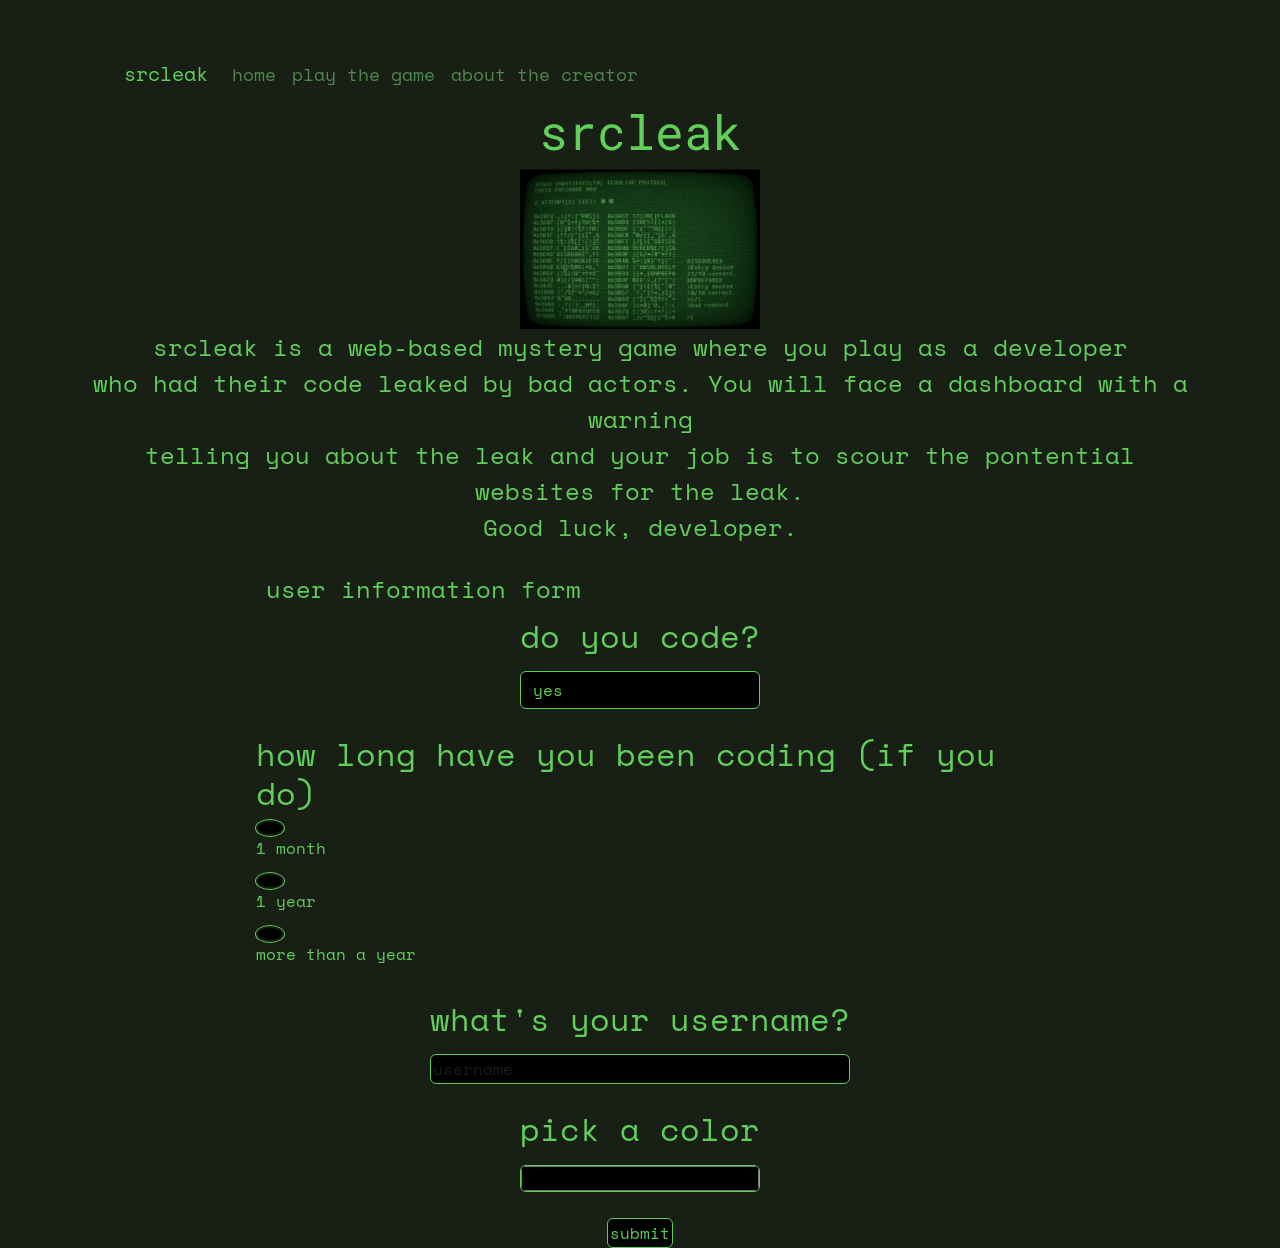
<file: index.html>
<!-- Add your index page here -->
<!DOCTYPE html>
<html lang="en">
<head>
    <meta charset="UTF-8">
    <meta name="viewport" content="width=device-width, initial-scale=1.0">
    <link href="https://cdn.jsdelivr.net/npm/bootstrap@5.3.8/dist/css/bootstrap.min.css" rel="stylesheet" integrity="sha384-sRIl4kxILFvY47J16cr9ZwB07vP4J8+LH7qKQnuqkuIAvNWLzeN8tE5YBujZqJLB" crossorigin="anonymous">
    <link rel="preconnect" href="https://fonts.googleapis.com">
    <link rel="preconnect" href="https://fonts.gstatic.com" crossorigin>
    <link href="https://fonts.googleapis.com/css2?family=Roboto+Mono:ital,wght@0,100..700;1,100..700&family=Space+Mono:ital,wght@0,400;0,700;1,400;1,700&display=swap" rel="stylesheet">
    <link rel="stylesheet" href="style.css">
    <title>home</title >
</head>
<body>
    <div class="container">
        <header>
            <nav class="navbar navbar-expand-lg">
                <div class="container-fluid">
                    <a class="navbar-brand" href="#">srcleak</a>
                    <button class="navbar-toggler" type="button" data-bs-toggle="collapse" data-bs-target="#navbarSupportedContent" aria-controls="navbarSupportedContent" aria-expanded="false" aria-label="Toggle navigation">
                        <span class="navbar-toggler-icon"></span>
                    </button>
                    <div class="collapse navbar-collapse" id="navbarSupportedContent">
                        <ul class="navbar-nav me-auto mb-2 mb-lg-0">
                            <li class="nav-item">
                                <a class="nav-link active" aria-current="page" href="index.html">home</a>
                            </li>
                            <li class="nav-item">
                                <a class="nav-link active" aria-current="page" href="game.html">play the game</a>
                            </li>
                            <li class="nav-item">
                                <a class="nav-link active" aria-current="page" href="about.html">about the creator</a>
                            </li>
                        </ul>
                    </div>
                </div>
            </nav>
        </header>
        <div class="cont">
            <h1 class="title">srcleak</h1>
            <img src="images/imagehacking.png" alt="image of a hacker terminal">
            <p>srcleak is a web-based mystery game where you play as a developer <br>
                who had their code leaked by bad actors. You will face a dashboard with a warning <br>
                telling you about the leak and your job is to scour the pontential websites for the leak. <br>
                Good luck, developer.
            </p>
        </div>
        <div class="form">
            <fieldset>
                <legend>user information form</legend>
                <form action="game.html" class="gameform">
                    <div class="mb-3">
                        <h2><label for="code" class="form-label">do you code?</label></h2>
                        <select name="code" id="code" class="form-control" required>
                            <option value="yes">yes</option>
                            <option value="no">no</option>
                            <option value="soon">planning to</option>
                        </select>
                    </div>
                    <div class="mb-3">
                        <h2 class="form-label">how long have you been coding (if you do)</h2>
                        <div class="selectors">
                            <div class="selector1">
                                <input type="radio" name="howlong" id="month" class="form-control">
                                <label for="month" class="form-label">1 month</label>
                            </div>
                            <div class="selector2">
                                <input type="radio" name="howlong" id="year" class="form-control">
                                <label for="year" class="form-label">1 year</label>
                            </div>
                            <div class="selector3">
                                <input type="radio" name="howlong" id="moreyear" class="form-control">
                                <label for="moreyear" class="form-label">more than a year</label>
                            </div>
                        </div>
                    </div>
                    <div class="mb-3">
                        <h2><label for="username" class="form-label">what's your username?</label></h2>
                        <input type="text" placeholder="username" id="username" name="username" class="form-control">
                    </div>
                    <div class="mb-3">
                        <h2><label for="color" class="form-label">pick a color</label></h2>
                        <input type="color" name="charcolor" id="charcolor" class="form-control">
                    </div>
                    
                    <button type="submit" class="btn btn-primary submit">submit</button>
                </form>
            </fieldset>
        </div>
    </div>
    <script src="https://cdn.jsdelivr.net/npm/bootstrap@5.3.8/dist/js/bootstrap.bundle.min.js" integrity="sha384-FKyoEForCGlyvwx9Hj09JcYn3nv7wiPVlz7YYwJrWVcXK/BmnVDxM+D2scQbITxI" crossorigin="anonymous"></script>
</body>
</html>
</file>
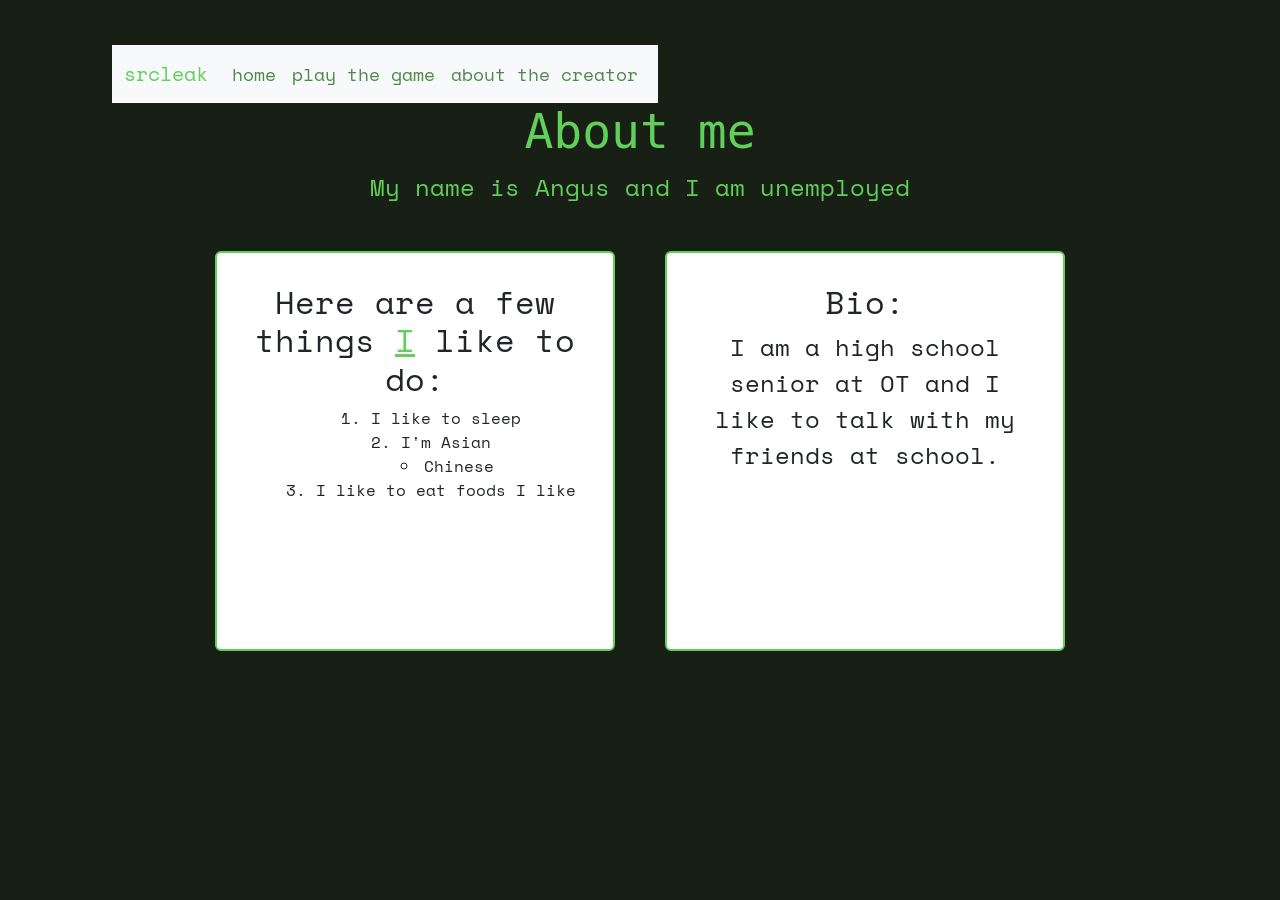
<file: about.html>
<!-- add your about me page here -->
<!DOCTYPE html>
<html lang="en">
<head>
    <meta charset="UTF-8">
    <meta name="viewport" content="width=device-width, initial-scale=1.0">
    <link href="https://cdn.jsdelivr.net/npm/bootstrap@5.3.8/dist/css/bootstrap.min.css" rel="stylesheet" integrity="sha384-sRIl4kxILFvY47J16cr9ZwB07vP4J8+LH7qKQnuqkuIAvNWLzeN8tE5YBujZqJLB" crossorigin="anonymous">
    <link rel="preconnect" href="https://fonts.googleapis.com">
    <link rel="preconnect" href="https://fonts.gstatic.com" crossorigin>
    <link href="https://fonts.googleapis.com/css2?family=Space+Mono:ital,wght@0,400;0,700;1,400;1,700&display=swap" rel="stylesheet">
    <link rel="stylesheet" href="style.css">
    <title>about</title>
</head>
<body>
    <div class="container">
        <header>
            <nav class="navbar navbar-expand-lg bg-body-tertiary">
                <div class="container-fluid">
                    <a class="navbar-brand" href="#">srcleak</a>
                    <button class="navbar-toggler" type="button" data-bs-toggle="collapse" data-bs-target="#navbarSupportedContent" aria-controls="navbarSupportedContent" aria-expanded="false" aria-label="Toggle navigation">
                        <span class="navbar-toggler-icon"></span>
                    </button>
                    <div class="collapse navbar-collapse" id="navbarSupportedContent">
                        <ul class="navbar-nav me-auto mb-2 mb-lg-0">
                            <li class="nav-item">
                                <a class="nav-link active" aria-current="page" href="index.html">home</a>
                            </li>
                            <li class="nav-item">
                                <a class="nav-link active" aria-current="page" href="game.html">play the game</a>
                            </li>
                            <li class="nav-item">
                                <a class="nav-link active" aria-current="page" href="about.html">about the creator</a>
                            </li>
                        </ul>
                    </div>
                </div>
            </nav>
        </header>

        <div class="cont">
            <h1 class="title">About me</h1>
            <p>My name is Angus and I am unemployed</p>
            <div class="cards">
                <div class="card">
                    <h2>Here are a few things <a href="https://angus-reposforschool.github.io/webring/">I</a> like to do:</h2>
                    <ol>
                        <li>I like to sleep</li>
                        <li>I'm Asian</li>
                        <ul>
                            <li>Chinese</li>
                        </ul>
                        <li>I like to eat foods I like</li>
                    </ol>
                </div>
                <div class="card">
                    <h2>Bio:</h2>
                    <p>I am a high school senior at OT and I like to talk with my friends at school.</p>
                </div>
            </div>
        </div>
    </div>
    <script src="https://cdn.jsdelivr.net/npm/bootstrap@5.3.8/dist/js/bootstrap.bundle.min.js" integrity="sha384-FKyoEForCGlyvwx9Hj09JcYn3nv7wiPVlz7YYwJrWVcXK/BmnVDxM+D2scQbITxI" crossorigin="anonymous"></script>
</body>
</html>
</file>
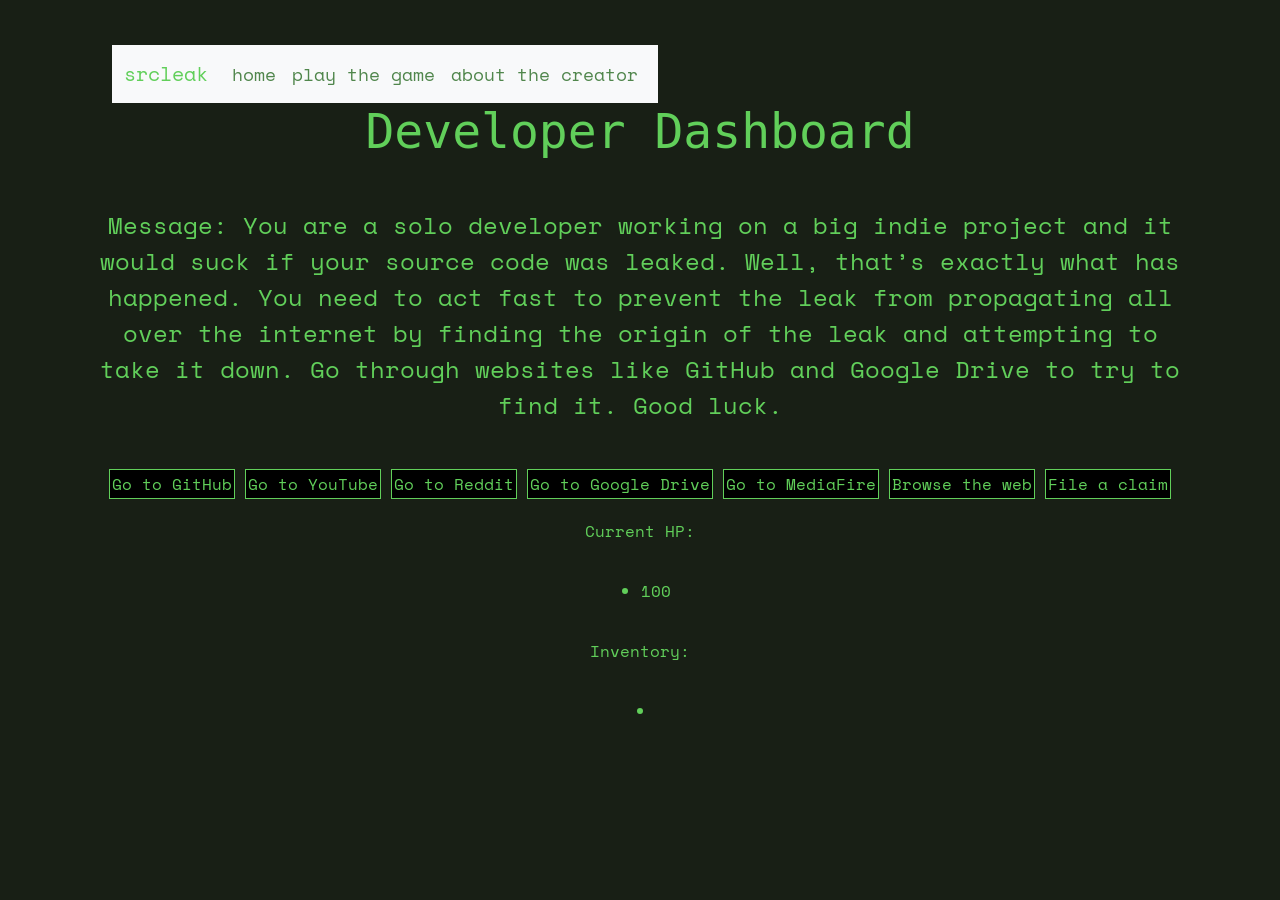
<file: game.html>
<!DOCTYPE html>
<html lang="en">
<head>
    <meta charset="UTF-8">
    <meta name="viewport" content="width=device-width, initial-scale=1.0">
    <link href="https://cdn.jsdelivr.net/npm/bootstrap@5.3.8/dist/css/bootstrap.min.css" rel="stylesheet" integrity="sha384-sRIl4kxILFvY47J16cr9ZwB07vP4J8+LH7qKQnuqkuIAvNWLzeN8tE5YBujZqJLB" crossorigin="anonymous">
    <link rel="preconnect" href="https://fonts.googleapis.com">
    <link rel="preconnect" href="https://fonts.gstatic.com" crossorigin>
    <link href="https://fonts.googleapis.com/css2?family=Space+Mono:ital,wght@0,400;0,700;1,400;1,700&display=swap" rel="stylesheet">
    <link rel="stylesheet" href="style.css">
    <title>game</title>
    <script src="script.js" defer></script>

</head>
<body>
    <div class="container">
        <header>
            <nav class="navbar navbar-expand-lg bg-body-tertiary">
                <div class="container-fluid">
                    <a class="navbar-brand" href="#">srcleak</a>
                    <button class="navbar-toggler" type="button" data-bs-toggle="collapse" data-bs-target="#navbarSupportedContent" aria-controls="navbarSupportedContent" aria-expanded="false" aria-label="Toggle navigation">
                        <span class="navbar-toggler-icon"></span>
                    </button>
                    <div class="collapse navbar-collapse" id="navbarSupportedContent">
                        <ul class="navbar-nav me-auto mb-2 mb-lg-0">
                            <li class="nav-item">
                                <a class="nav-link active" aria-current="page" href="index.html">home</a>
                            </li>
                            <li class="nav-item">
                                <a class="nav-link active" aria-current="page" href="game.html">play the game</a>
                            </li>
                            <li class="nav-item">
                                <a class="nav-link active" aria-current="page" href="about.html">about the creator</a>
                            </li>
                        </ul>
                    </div>
                </div>
            </nav>
        </header>

        <main>
            <div class="gamecont">
                <h1 id="scene-title">  </h1>
                <h2 id="character-name">  </h2>
            </div>

            <div class="gapcss">
                <section>
                    <p id="scene-text">     </p>

                </section>

                <section>
                    <div id="choices-container"> </div>
                </section>   
                
                <section>
                    <p> Current HP:</p>
                    <ul>
                        <li id="health-display"> 100</li>
                    </ul>

                    <p> Inventory:</p>
                    <ul>
                        <li id="inventory-display"> </li>
                    </ul>

                    <p id="message-display"></p>
                </section>
            </div>
        </main>
        <footer>

        </footer>
    </div>
    <script src="https://cdn.jsdelivr.net/npm/bootstrap@5.3.8/dist/js/bootstrap.bundle.min.js" integrity="sha384-FKyoEForCGlyvwx9Hj09JcYn3nv7wiPVlz7YYwJrWVcXK/BmnVDxM+D2scQbITxI" crossorigin="anonymous"></script>
</body>
</html>
</file>
<file: style.css>
* {
    margin: 0;
    padding: 0;
    box-sizing: border-box;
    font-family: "Space Mono", monospace;
}

body {
    background-color: #181f15;
    color: #61cf5a;
}

header {
    display: flex;
    align-items: center;
    margin-left: 30px;
    margin-top: 45px;
    font-size: 1.1em;
}

nav {
    display: flex;
    flex-direction: column;
    gap: 8px;
    z-index: 1;
    word-spacing: normal;
    letter-spacing: normal;
}

.navbar-nav .nav-link.active, .navbar-nav .nav-link.show {
    color: #50864c;
}

a:link {
    color: #61cf5a;
}

a:visited {
    color: #50864c;
}

a:active {
    color: #50864c;
}

.cont {
    display: flex;
    flex-direction: column;
    align-items: center;
    text-align: center;
    list-style-position: inside;
}

.title, #scene-title {
    font-size: 3rem;
    font-family: "Roboto Mono", monospace;
    font-weight: 400;
}

.cont img {
    width: 15rem;
    border-radius: 0%; /*i don't want round*/
}

.cont p {
    font-size: 1.5em;
}

.cards {
    display: flex;
    margin-top: 30px;
    width: 850px;
    height: 400px;
    gap: 50px;
}

.card {
    flex: 1;
    border: 2px solid #61cf5a;
    padding: 30px;
    
}

.gapcss {
    display: flex;
    flex-direction: column;
    gap: 20px;
}

.gamecont, section {
    display: flex;
    flex-direction: column;
    align-items: center;
    text-align: center;
    gap: 20px;
}

.gamecont h1 {
    font-size: 3em;

}

#scene-text {
    display: flex;
    font-size: 1.5em;
    align-self: center;
    padding: 10px;
}

#choices-container {
    display: flex;
    gap: 10px;
}

#choices-container button {
    background: #000;
    color: #61cf5a;
    border: 1px solid #61cf5a;
    padding: 2px;
}

.form {
    display: flex;
    justify-content: center;
}

fieldset {
    width: 768px;
    height: 450px;
    border-color: #61cf5a;
}

legend {
    margin: 10px 10px;
}

.gameform {
    display: flex;
    flex-direction: column;
    align-items: center;
    gap: 10px;
}

.selectors {
    display: flex;
    flex-direction: column;
    gap: 5px;
}

#code {
    background: #000;
    color: #61cf5a;
    border: 1px solid #61cf5a;
}

#month, #year, #moreyear {
    appearance: none;
    border-radius: 50%;
    height: 1em;
    width: 1em;
    background: #000;
    border: 0.15em solid #181f15;
    outline: 0.1em solid #61cf5a;
    outline-offset: -0.05em;
}

#month:checked, #year:checked, #moreyear:checked {
    box-shadow: inset 1em 1em #61cf5a;
}

#username {
    background: #000;
    color: #61cf5a;
    border: 1px solid #61cf5a;
    padding: 2px;
}

#charcolor {
    background: #000;
    border: 1px solid #61cf5a;
    padding: 0px;
}

.submit {
    background: #000;
    color: #61cf5a;
    border: 1px solid #61cf5a;
    padding: 2px;
}
</file>
